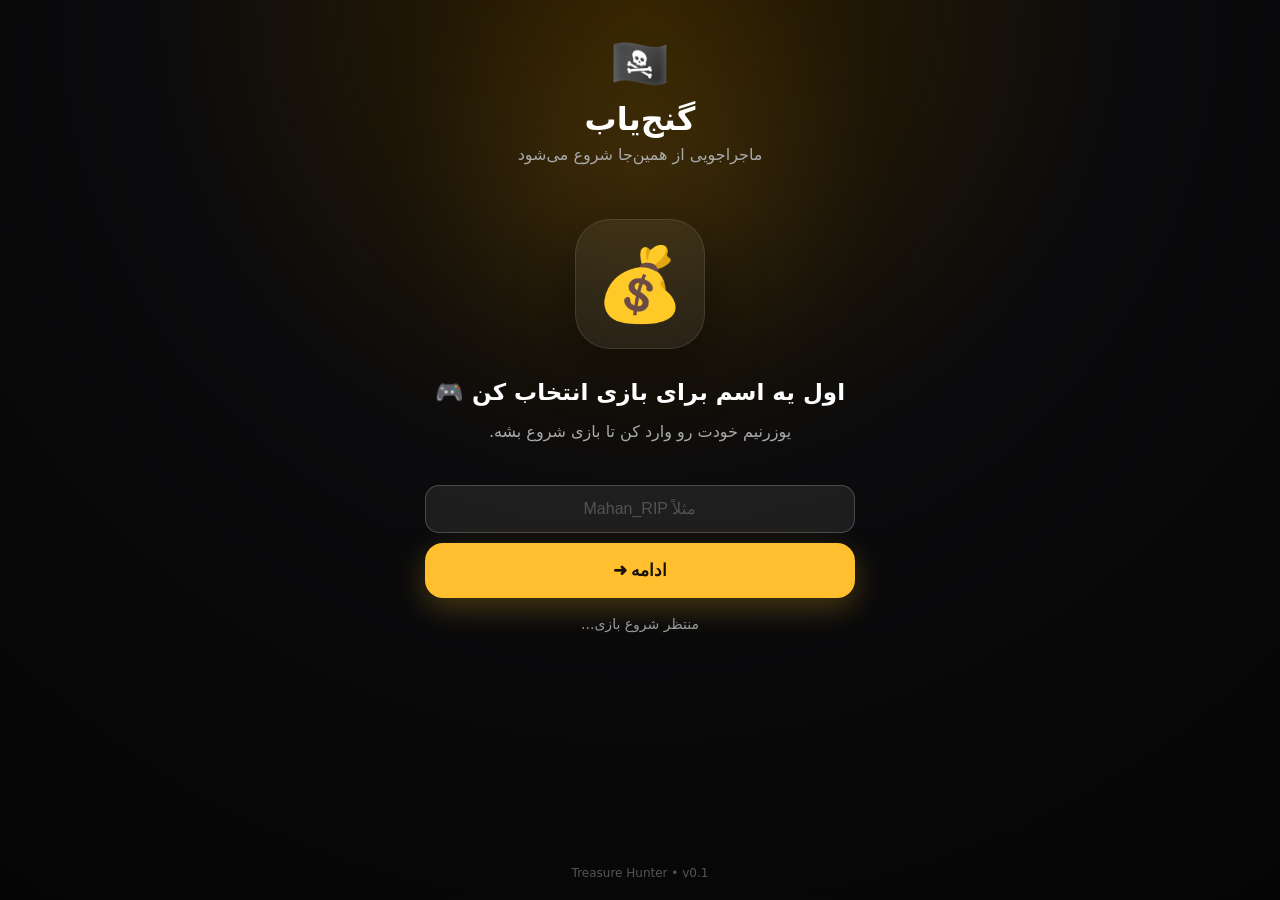
<file: public/index.html>
<!DOCTYPE html>
<html lang="fa" dir="rtl">
<head>
    <meta charset="UTF-8">
    <meta name="viewport" content="width=device-width, initial-scale=1.0, viewport-fit=cover">
    <title>گنج‌یاب</title>
    <link rel="stylesheet" href="style.css">
</head>

<body>

<div class="app">

    <div class="glow"></div>

    <header>
        <div class="logo">🏴‍☠️</div>
        <h1>گنج‌یاب</h1>
        <p>ماجراجویی از همین‌جا شروع می‌شود</p>
    </header>

    <main>

        <div class="treasure">💰</div>

        <!-- مرحله ۱: یوزرنیم -->
        <section id="usernameStep">
            <h2>اول یه اسم برای بازی انتخاب کن 🎮</h2>

            <p class="description">
                یوزرنیم خودت رو وارد کن تا بازی شروع بشه.
            </p>

            <input
                id="usernameInput"
                type="text"
                maxlength="30"
                placeholder="مثلاً Mahan_RIP"
                autocomplete="off"
            >

            <button id="usernameBtn">
                ادامه ➜
            </button>
        </section>

        <!-- مرحله ۲: لوکیشن -->
        <section id="locationStep" class="hidden">

            <h2>آماده‌ای <span id="playerName"></span>؟ 🔥</h2>

            <p class="description">
                برای پیدا کردن گنج، موقعیت مکانی لازم است.
            </p>

            <button id="startBtn">
                📍 ارسال موقعیت و شروع
            </button>

        </section>

        <div id="status" class="status">
            منتظر شروع بازی...
        </div>

        <div id="locationBox" class="location-box hidden">

            <div>
                <span>Latitude</span>
                <strong id="lat">-</strong>
            </div>

            <div>
                <span>Longitude</span>
                <strong id="lon">-</strong>
            </div>

            <div>
                <span>Accuracy</span>
                <strong id="accuracy">-</strong>
            </div>

        </div>

        <!-- مرحله ۳: ورود به بازی -->
        <section id="gameStep" class="hidden">

            <button id="gameBtn">
                🎮 ورود به بازی
            </button>

            <div id="gameError" class="status hidden">
                ⚠️ بازی در حال آماده‌سازی است.
                لطفاً بعداً دوباره امتحان کنید.
            </div>

        </section>

    </main>

    <footer>
        Treasure Hunter • v0.1
    </footer>

</div>

<script src="app.js"></script>

</body>
</html>
</file>
<file: public/style.css>
* {
    box-sizing: border-box;
    margin: 0;
    padding: 0;
}

body {
    min-height: 100vh;
    font-family: system-ui, -apple-system, sans-serif;
    background:
        radial-gradient(circle at top, #302000 0%, #0b0b0d 45%, #050506 100%);
    color: white;
    overflow-x: hidden;
}

.app {
    min-height: 100vh;
    display: flex;
    flex-direction: column;
    align-items: center;
    position: relative;
    padding: 35px 22px 20px;
}

.glow {
    position: absolute;
    width: 280px;
    height: 280px;
    background: rgba(255, 190, 40, 0.12);
    filter: blur(80px);
    border-radius: 50%;
    top: 30px;
    pointer-events: none;
}

header {
    text-align: center;
    position: relative;
    z-index: 1;
}

.logo {
    font-size: 48px;
    margin-bottom: 8px;
}

h1 {
    font-size: 32px;
    font-weight: 800;
}

header p {
    color: #aaa;
    margin-top: 7px;
}

main {
    width: 100%;
    max-width: 430px;
    text-align: center;
    margin-top: 55px;
    position: relative;
    z-index: 1;
}

.treasure {
    width: 130px;
    height: 130px;
    margin: 0 auto 30px;
    display: flex;
    align-items: center;
    justify-content: center;
    font-size: 72px;
    border-radius: 35px;
    background: rgba(255,255,255,0.06);
    border: 1px solid rgba(255,255,255,0.1);
    box-shadow: 0 20px 60px rgba(0,0,0,0.4);
}

h2 {
    font-size: 23px;
    margin-bottom: 12px;
}

.description {
    color: #aaa;
    line-height: 1.8;
    margin-bottom: 28px;
}

button {
    width: 100%;
    border: none;
    border-radius: 18px;
    padding: 17px;
    font-size: 17px;
    font-weight: 800;
    cursor: pointer;
    background: #ffbf2f;
    color: #17120a;
    box-shadow: 0 10px 30px rgba(255,190,40,0.25);
    transition: 0.2s;
}

button:active {
    transform: scale(0.97);
}

.status {
    margin-top: 18px;
    color: #999;
    font-size: 14px;
}

.location-box {
    margin-top: 20px;
    padding: 15px;
    border-radius: 18px;
    background: rgba(255,255,255,0.06);
    border: 1px solid rgba(255,255,255,0.08);
}

.location-box div {
    display: flex;
    justify-content: space-between;
    padding: 8px 0;
}

.location-box span {
    color: #888;
}

.location-box strong {
    direction: ltr;
    font-family: monospace;
}

.hidden {
    display: none;
}

footer {
    margin-top: auto;
    padding-top: 30px;
    color: #555;
    font-size: 12px;
}

#usernameInput {
    width: 100%;
    box-sizing: border-box;
    padding: 14px 16px;
    margin: 10px 0;
    border-radius: 14px;
    border: 1px solid rgba(255,255,255,.2);
    background: rgba(255,255,255,.08);
    color: inherit;
    font-size: 16px;
    text-align: center;
    outline: none;
}

#usernameInput::placeholder {
    opacity: .6;
}

#usernameInput:focus {
    border-color: rgba(255,255,255,.5);
}

.hidden {
    display: none !important;
}
</file>
